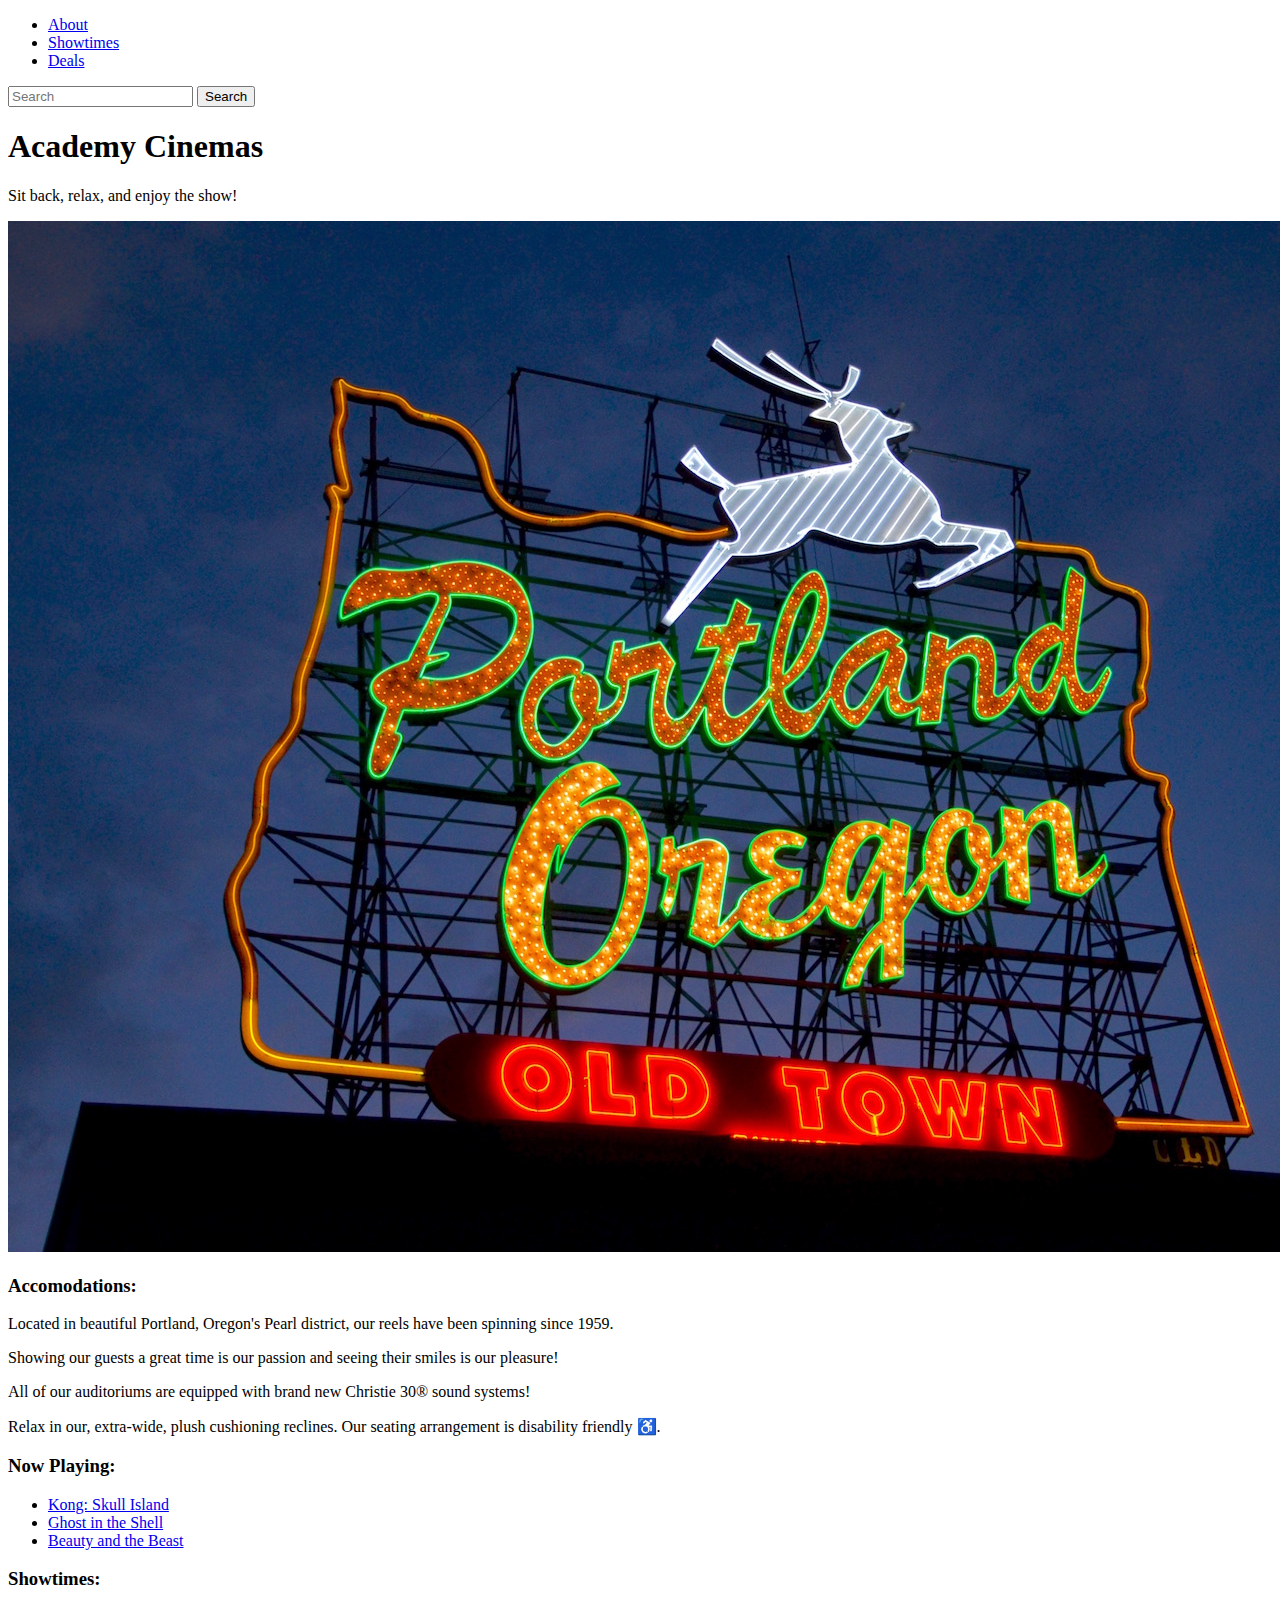
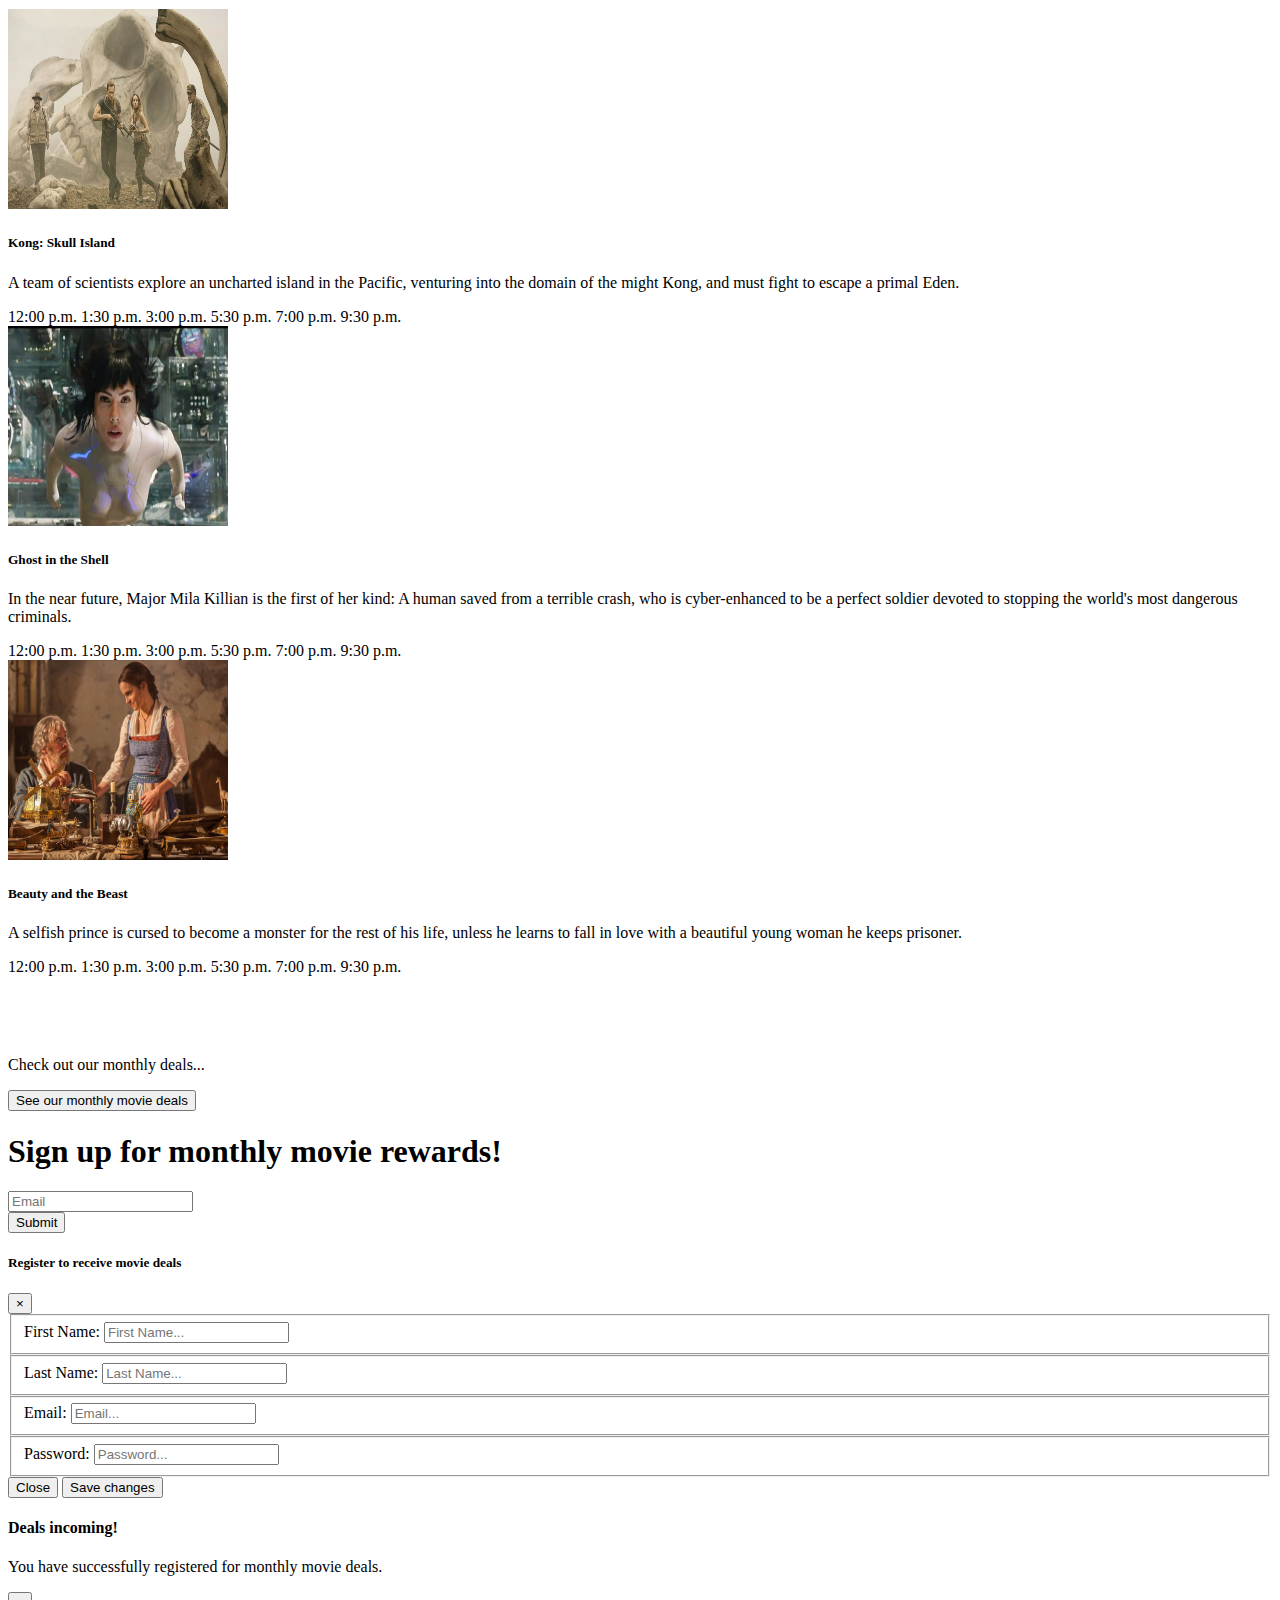
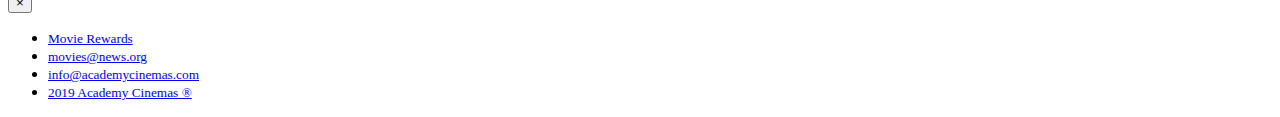
<file: bootstrap4_project/bootstrap4_project.html>
<!doctype html>
<html lang="en">
    <head>
        <!-- Required meta tags -->
        <meta charset="utf-8">
        <meta name="viewport" content="width=device-width, initial-scale=1, shrink-to-fit=no">

        <!-- Bootstrap CSS -->
        <link rel="stylesheet" href="https://cdn.jsdelivr.net/npm/bootstrap@4.1.3/dist/css/bootstrap.min.css" integrity="sha384-MCw98/SFnGE8fJT3GXwEOngsV7Zt27NXFoaoApmYm81iuXoPkFOJwJ8ERdknLPMO" crossorigin="anonymous">

        <title>Academy Cinemas</title>
    </head>

    <body>

        <div class="container">

            <nav class="navbar navbar-expand-lg navbar-light bg-info navbar sticky-top">
                <div class="collapse navbar-collapse" id="navbarSupportedContent">
                <ul class="navbar-nav mr-auto">
                    <li class="nav-item active">
                    <a class="nav-link text-light" href="#about">About</a>
                    </li>
                    <li class="nav-item active">
                    <a class="nav-link text-light" href="#showtimes">Showtimes</a>
                    </li>
                    <li class="nav-item active">
                        <a class="nav-link text-light" href="#deals">Deals</a>
                    </li>
                </ul>
                <form class="form-inline my-2 my-lg-0">
                    <input class="form-control mr-sm-2" type="search" placeholder="Search" aria-label="Search">
                    <button class="btn btn-primary my-2 my-sm-0 text-light" type="submit">Search</button>
                </form>
                </div>
            </nav>
        

            <div class="jumbotron jumbotron-fluid bg-info text-light text-center">
                <div class="container">
                    <h1 class="display-4">Academy Cinemas</h1>
                    <p class="lead">Sit back, relax, and enjoy the show!</p>
                </div>
            </div>


            <div class="container" id="about">
                <div class="row">
                    <div class="col-sm my-5">
                        <img class="img-fluid" src="./img/img_4.jpg" alt="">
                    </div>

                    <div class="col-sm my-5">
                        <h3>Accomodations:</h3>
                        <p>Located in beautiful Portland, Oregon's Pearl district, our reels have been spinning since 1959.</p>
                        <p>Showing our guests a great time is our passion and seeing their smiles is our pleasure!</p>
                        <p>All of our auditoriums are equipped with brand new Christie 30&reg; sound systems!</p>
                        <p>Relax in our, extra-wide, plush cushioning reclines. Our seating arrangement is disability friendly &#9855;.</p>
                    </div>

                    <div class="col-sm my-5">
                        <h3>Now Playing:</h3>
                        <ul class="list-group">
                            <li class="list-group-item">
                                <a class="nav-link" href="#">Kong: Skull Island</a>
                            </li>
                            <li class="list-group-item">
                                <a class="nav-link" href="#">Ghost in the Shell</a>
                            </li>
                            <li class="list-group-item">
                                <a class="nav-link" href="#">Beauty and the Beast</a>
                            </li>
                        </ul>
                    </div>
                </div>
            </div>

            <!--showtimes-->
            <div id="showtimes">
                <h3 class="my-3">Showtimes:</h3>
                <div class="card-deck">
                    <div class="card">
                    <img class="card-img-top" src="./img/img_3.jpg" width="220" height="200" alt="Kong: Skull Island">
                    <div class="card-body">
                        <h5 class="card-title">Kong: Skull Island</h5>
                        <p class="card-text">A team of scientists explore an uncharted island in the Pacific, venturing into the domain of the might Kong, and must fight to escape a primal Eden.</p>
                        <span class="badge badge-pill badge-info">12:00 p.m.</span>
                        <span class="badge badge-pill badge-info">1:30 p.m.</span>
                        <span class="badge badge-pill badge-info">3:00 p.m.</span>
                        <span class="badge badge-pill badge-info">5:30 p.m.</span>
                        <span class="badge badge-pill badge-info">7:00 p.m.</span>
                        <span class="badge badge-pill badge-info">9:30 p.m.</span>
                    </div>
                    </div>
                    <div class="card">
                    <img class="card-img-top" src="./img/img_2.jpg" width="220" height="200" alt="Ghost in the Shell">
                    <div class="card-body">
                        <h5 class="card-title">Ghost in the Shell</h5>
                        <p class="card-text">In the near future, Major Mila Killian is the first of her kind: A human saved from a terrible crash, who is cyber-enhanced to be a perfect soldier devoted to stopping the world's most dangerous criminals.</p>
                        <span class="badge badge-pill badge-info">12:00 p.m.</span>
                        <span class="badge badge-pill badge-info">1:30 p.m.</span>
                        <span class="badge badge-pill badge-info">3:00 p.m.</span>
                        <span class="badge badge-pill badge-info">5:30 p.m.</span>
                        <span class="badge badge-pill badge-info">7:00 p.m.</span>
                        <span class="badge badge-pill badge-info">9:30 p.m.</span>
                    </div>
                    </div>
                    <div class="card">
                    <img class="card-img-top" src="./img/img_1.jpg" width="220" height="200" alt="Beauty and the Beast">
                    <div class="card-body">
                        <h5 class="card-title">Beauty and the Beast</h5>
                        <p class="card-text">A selfish prince is cursed to become a monster for the rest of his life, unless he learns to fall in love with a beautiful young woman he keeps prisoner.</p>
                        <span class="badge badge-pill badge-info">12:00 p.m.</span>
                        <span class="badge badge-pill badge-info">1:30 p.m.</span>
                        <span class="badge badge-pill badge-info">3:00 p.m.</span>
                        <span class="badge badge-pill badge-info">5:30 p.m.</span>
                        <span class="badge badge-pill badge-info">7:00 p.m.</span>
                        <span class="badge badge-pill badge-info">9:30 p.m.</span>
                    </div>
                    </div>
                </div>
            </div>
            <!--end showtimes-->

            <!--jumbotron heading-->
            <div class="jumbotron jumbotron-fluid bg-info mt-5 text-center">
                <div class="container">
                    <h1 class="display-4 hidden-sm-down" style="color:#fff;font-family:roboto;font-weight:900;text-transform:uppercase;">Movie Deals</h1>
                    <p class="lead">Check out our monthly deals...</p>
                    <!--linked button to form modal-->
                    <button type="button" class="btn btn-outline-primary" data-toggle="modal" data-target="#register">See our monthly movie deals</button>
                </div>
            </div>
            <!--end jumbotron-->

            <div class="row">
                <div class="container text-center col-ad-6" id="deals">
                    <div class="container text-center">
                        <h1 class="display-5 my-4 col-lg-auto text-primary">Sign up for monthly movie rewards!</h1>
                        <div class="input-group mb-3">
                            <input type="text" class="form-control" placeholder="Email" aria-label="Email" aria-describedby="button-addon2">
                            <div class="input-group-append">
                                <!--added popover effect to button-->
                                <button id='saveChanges' type="button" class="btn btn-secondary btn-info popover-dismiss" data-container="body" data-toggle="popover" data-placement="top" data-content="Submit your email to receive great movie deals!">Submit</button>
                            </div>
                        </div>
                    </div>
                </div>
            </div>

            <!--form modal-->
            <div class="modal fade" id="register" tabindex="-1" role="dialog">
                <div class="modal-dialog" role="document">
                  <div class="modal-content">
                    <div class="modal-header">
                      <h5 class="modal-title">Register to receive movie deals</h5>
                      <button type="button" class="close" data-dismiss="modal" aria-label="Close">
                        <span aria-hidden="true">&times;</span>
                      </button>
                    </div>
                    <div class="modal-body">
                        <form>
                            <fieldset class="form-group">
                                <label for="firstname">First Name:</label>
                                <input type="text" class="form-control" id="firstname" placeholder="First Name...">
                            </fieldset>
                            <fieldset class="form-group">
                                <label for="lastname">Last Name:</label>
                                <input type="text" class="form-control" id="lastname" placeholder="Last Name...">
                            </fieldset>
                            <fieldset class="form-group">
                                <label for="email">Email:</label>
                                <input type="text" class="form-control" id="email" placeholder="Email...">
                            </fieldset>
                            <fieldset class="form-group">
                                <label for="password">Password:</label>
                                <input type="text" class="form-control" id="password" placeholder="Password...">
                            </fieldset>
                        </form>
                    </div>
                    <div class="modal-footer">
                      <button type="button" class="btn btn-secondary" data-dismiss="modal">Close</button>
                      <button id="saveChanges" type="button" class="btn btn-primary" data-dismiss="modal">Save changes</button>
                    </div>
                  </div>
                </div>
            </div>
            <!--end modal-->

            <!--alert after registering-->
            <div id="success" class="alert alert-success alert-dismissible collapse" role="alert">
                <h4 class="alert-heading">Deals incoming!</h4>
                <p>You have successfully registered for monthly movie deals.</p>
                <button id='close' type="button" class="close" aria-label="Close">
                    <span aria-hidden="true">&times;</span>
                </button>
            </div>
            <!--end alert-->

            <div class="container my-5">
                <ul class="nav nav-inline">
                    <li class="nav-item">
                        <small><a class="nav-link active" href="#">Movie Rewards</a></small>
                    </li>
                    <li class="nav-item">
                        <small><a class="nav-link active" href="#">movies@news.org</a></small>
                    </li>
                    <li class="nav-item">
                        <small><a class="nav-link active" href="#">info@academycinemas.com</a></small>
                    </li>
                    <li class="nav-item">
                        <small><a class="nav-link active" href="#">2019 Academy Cinemas &reg;</a></small>
                    </li>
                </ul>
            </div>
        </div>  
        
        <!-- Optional JavaScript -->
        <!-- jQuery first, then Popper.js, then Bootstrap JS -->
        <script src="https://code.jquery.com/jquery-3.3.1.slim.min.js" integrity="sha384-q8i/X+965DzO0rT7abK41JStQIAqVgRVzpbzo5smXKp4YfRvH+8abtTE1Pi6jizo" crossorigin="anonymous"></script>
        <script src="https://cdn.jsdelivr.net/npm/popper.js@1.14.3/dist/umd/popper.min.js" integrity="sha384-ZMP7rVo3mIykV+2+9J3UJ46jBk0WLaUAdn689aCwoqbBJiSnjAK/l8WvCWPIPm49" crossorigin="anonymous"></script>
        <script src="https://cdn.jsdelivr.net/npm/bootstrap@4.1.3/dist/js/bootstrap.min.js" integrity="sha384-ChfqqxuZUCnJSK3+MXmPNIyE6ZbWh2IMqE241rYiqJxyMiZ6OW/JmZQ5stwEULTy" crossorigin="anonymous"></script>

        <script>
            $('.popover-dismiss').popover({
                trigger: 'focus'
            });
            //using jquery to show and dismiss alerts
            $(document).ready(function () {
                //when button with save changes id is clicked, alert will fade in
                $('#saveChanges').click(function() {
                    $('#success').show('fade');
                });
                //when close button on alert is click, alert will fade out but will not be removed from DOM
                $('#close').click(function () {
                    $('#success').hide('fade');
                });
            })
        </script>

    </body>
</html>
</file>
